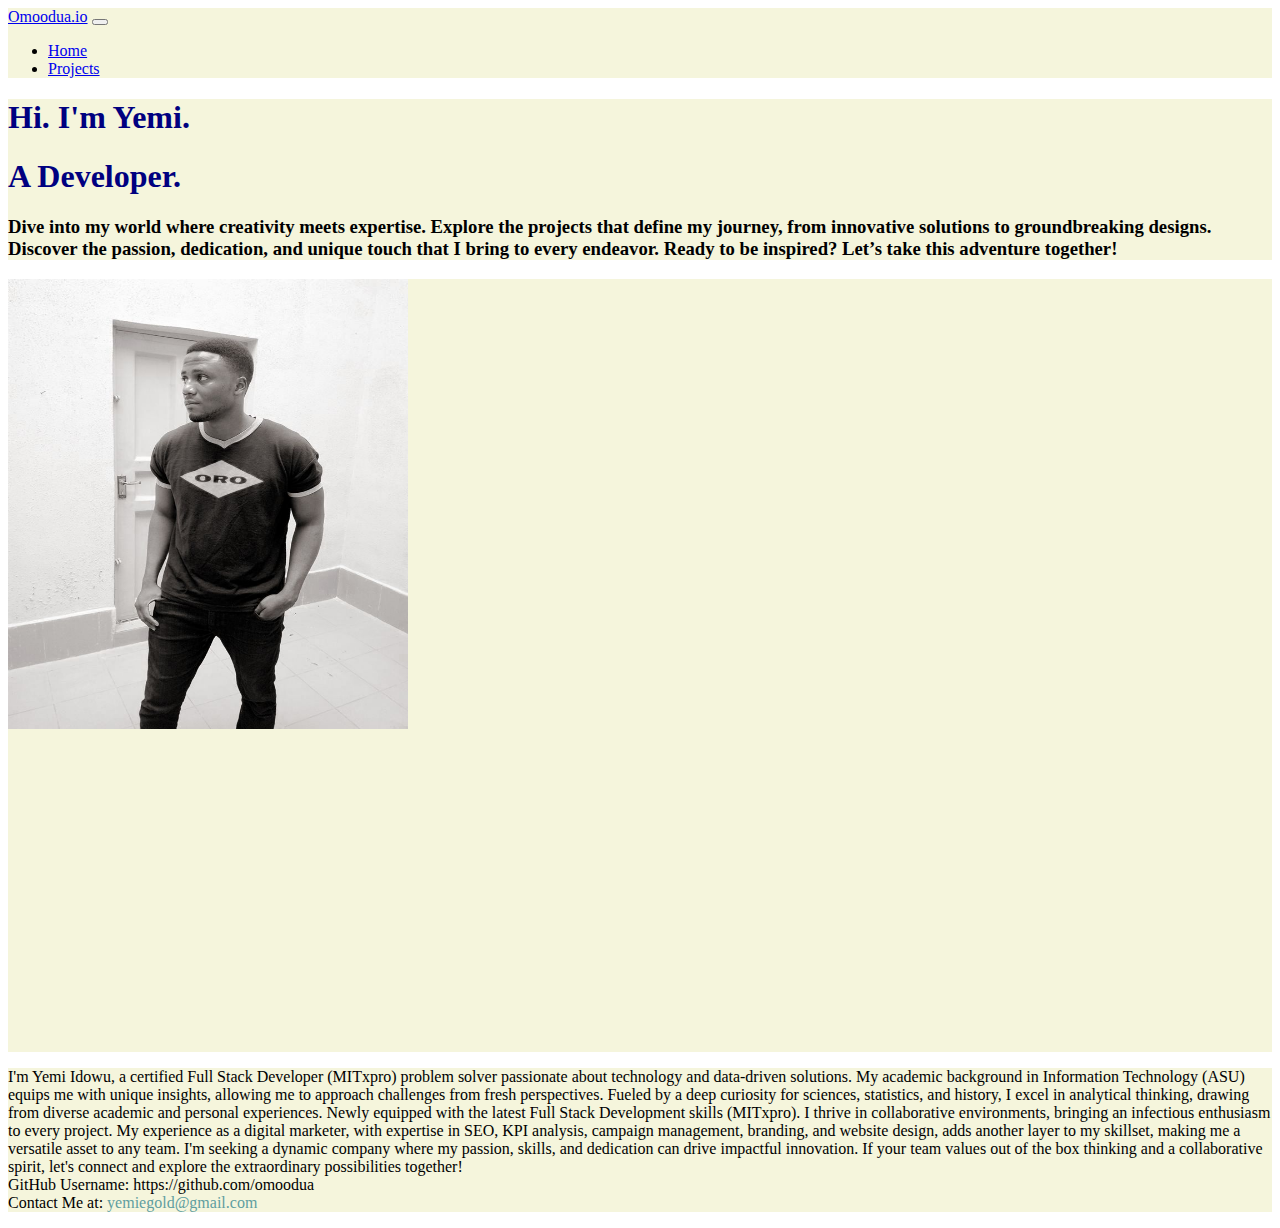
<file: github project/index.html>
<!DOCTYPE html>
<!--[if lt IE 7]>      <html class="no-js lt-ie9 lt-ie8 lt-ie7"> <![endif]-->
<!--[if IE 7]>         <html class="no-js lt-ie9 lt-ie8"> <![endif]-->
<!--[if IE 8]>         <html class="no-js lt-ie9"> <![endif]-->
<!--[if gt IE 8]>      <html class="no-js"> <!--<![endif]-->
<html>
    <head>
        <meta charset="utf-8">
    
        <title>Opeyemi.io</title>
        <link href="https://cdn.jsdelivr.net/npm/bootstrap@5.1.1/dist/css/bootstrap.min.css" rel="stylesheet" integrity="sha384-F3w7mX95PdgyTmZZMECAngseQB83DfGTowi0iMjiWaeVhAn4FJkqJByhZMI3AhiU" crossorigin="anonymous">
        <link rel="stylesheet" href="style.bootstrap.css">
    </head>
    <body>
        <div class="container">
            <div class="row">
                <div class="col-xs-12">
                    <nav class="navbar navbar-expand-lg navbar-light bg-light">
                        <div class="container-fluid">
                          <a class="navbar-brand" href="index.html">Omoodua.io</a>
                          <button class="navbar-toggler" type="button" data-bs-toggle="collapse" data-bs-target="#navbarSupportedContent" aria-controls="navbarSupportedContent" aria-expanded="false" aria-label="Toggle navigation">
                            <span class="navbar-toggler-icon"></span>
                          </button>
                          <div class="collapse navbar-collapse" id="navbarSupportedContent">
                            <ul class="navbar-nav me-auto mb-2 mb-lg-0">
                              <li class="nav-item">
                                <a class="nav-link active" aria-current="page" href="index.html">Home</a>
                              </li>
                              <li class="nav-item">
                                <a class="nav-link" href="newProjects.html">Projects</a>
                              </li>
                            </ul>
                            
                          </div>
                        </div>
                      </nav>
                </div>
                <div class="col-md-6">
                    <h1>Hi. I'm Yemi.</h1>
                    <h1>A Developer.</h1>
                    <h3>Dive into my world where creativity meets expertise. 
                        Explore the projects that define my journey, from innovative solutions to groundbreaking designs. 
                        Discover the passion, dedication, and unique touch that I bring to every endeavor. 
                        Ready to be inspired? Let’s take this adventure together!</h3>
                </div>
                <div class="col-md-6">
                    <img src="guy.jpg"
                      width="400"
                      height="450"
                  />  
                  
                    
                </div>
                <div class="col-md-6">
                  <iframe src="https://www.youtube.com/embed/LhUuMqKQISo?rel=0&fs=0" width="560" height="315" frameborder="0"></iframe>
                </div>
                <div class="col-md-6">
                  <p> I'm Yemi Idowu, a certified Full Stack Developer (MITxpro) problem solver passionate about technology and data-driven solutions. My academic background in Information Technology (ASU) equips me with unique insights, allowing me to approach challenges from fresh perspectives. 
                      Fueled by a deep curiosity for sciences, statistics, and history, I excel in analytical thinking, drawing from diverse academic and personal experiences. 
                      Newly equipped with the latest Full Stack Development skills (MITxpro). 
                      I thrive in collaborative environments, bringing an infectious enthusiasm to every project. 
                      My experience as a digital marketer, with expertise in SEO, KPI analysis, campaign management, branding, and website design, adds another layer to my skillset, making me a versatile asset to any team. 
                      I'm seeking a dynamic company where my passion, skills, and dedication can drive impactful innovation. If your team values out of the box thinking and a collaborative spirit, let's connect and explore the extraordinary possibilities together!
        
                   <br>GitHub Username: https://github.com/omoodua
                   <br> Contact Me at: <a href="mailto:opeyemiprofessional@gmail.com">yemiegold@gmail.com</a>
                </p>
                <!--Paste the code for the LinkedIn Badge Here-->
                <script src="https://platform.linkedin.com/badges/js/profile.js" async defer type="text/javascript"></script>
                <div class="badge-base LI-profile-badge" data-locale="en_US" data-size="medium" data-theme="dark" data-type="VERTICAL" data-vanity="opeyemi-idowu-843561221" data-version="v1"><a class="badge-base__link LI-simple-link" href="https://www.linkedin.com/in/opeyemi-idowu-843561221?trk=profile-badge"></a></div>
              
                </div>
                
                
            </div>
        </div>
        
    </body>
</html>
</file>
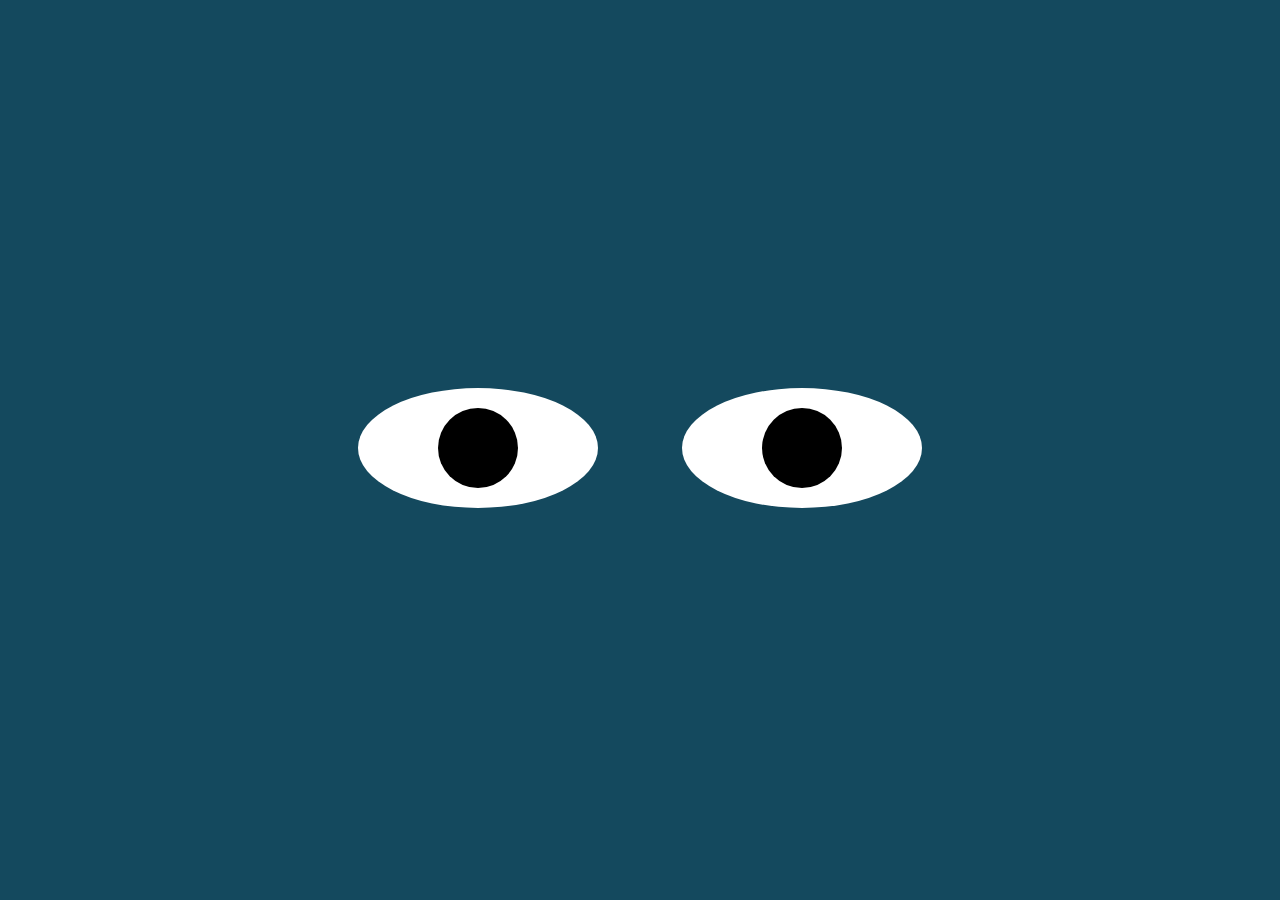
<file: eyes JS/bigEyes.html>
<html>
  <head> </head>
 <link rel="stylesheet" href="eye CSS.css">
 <script type="text/javascript" src="eyeJS.js"></script>

  <body>
    <div class="eyes">
      <div class="eye">
        <div class="ball"></div>
      </div>
      <div class="eye">
        <div class="ball"></div>
      </div>
    </div>
  </body>
  
</html>
</file>
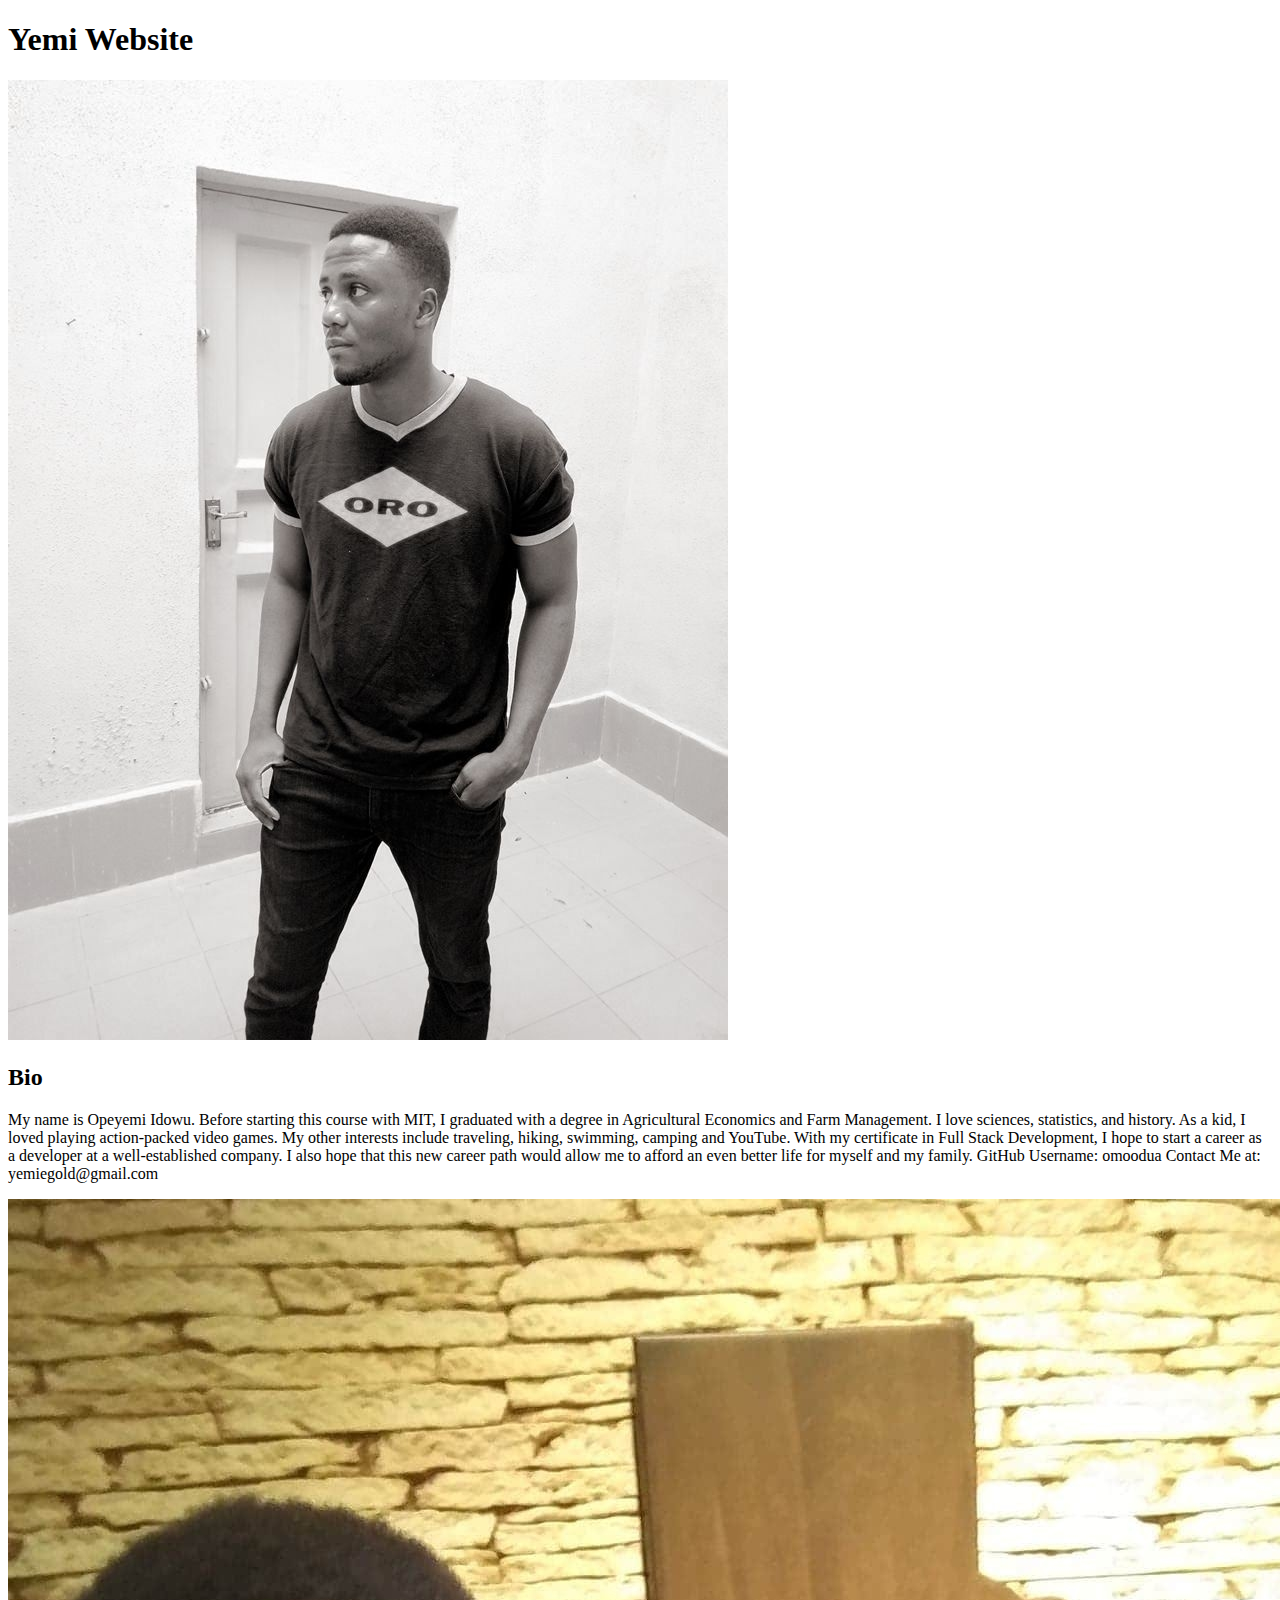
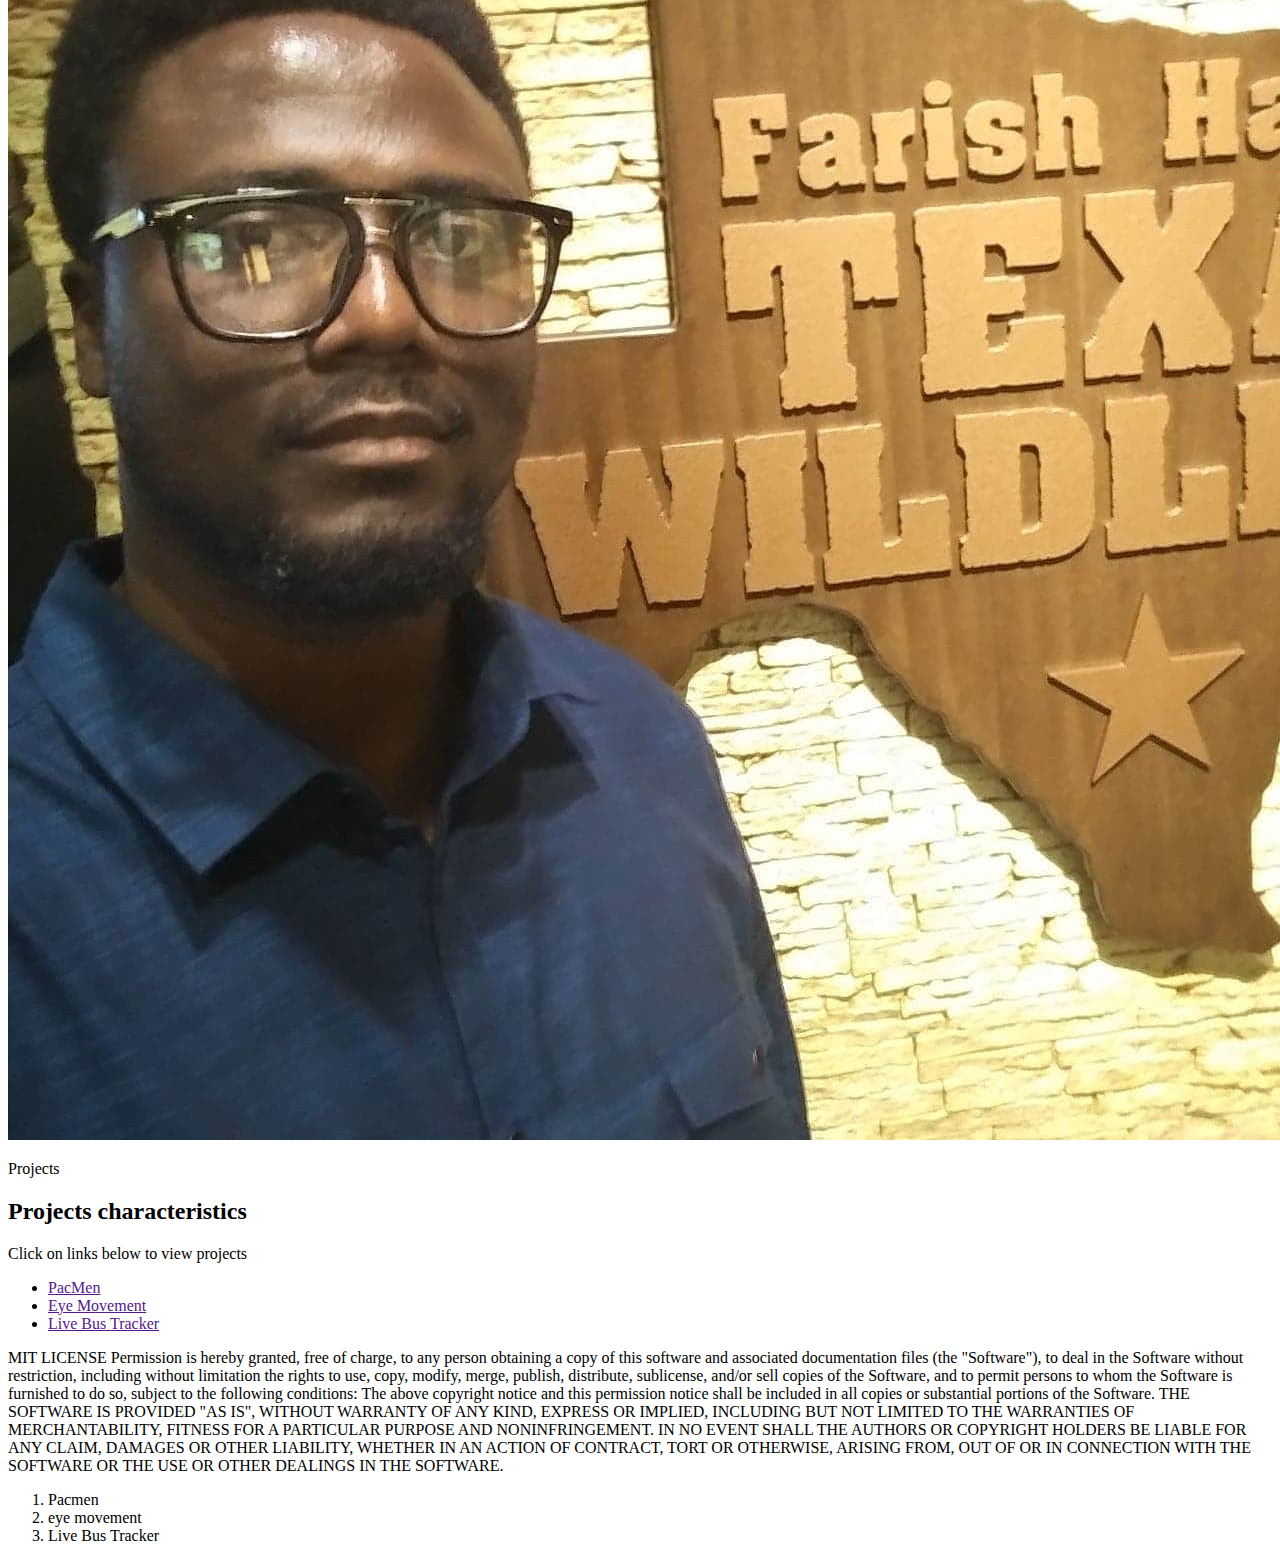
<file: First Final GitHub Project/indexwebx.html>
<!DOCTYPE html>
<html>
<head>
    <title>Yemi Website</title>
</head>  
<body>
    <!-- header element -->
    <header>
        <h1>Yemi Website</h1>
        <img src="guy.jpg">
    </header>

    <!-- main element -->
    <main>
        <h2>Bio</h2>
        <p>My name is Opeyemi Idowu. Before starting this course with MIT, I graduated with a degree in Agricultural Economics and Farm Management. I love sciences, statistics, and history.
            As a kid, I loved playing action-packed video games. My other interests include traveling, hiking, swimming, camping and YouTube. With my certificate in Full Stack Development, I hope to start a career as a developer at a well-established company. 
            I also hope that this new career path would allow me to afford an even better life for myself and my family.

            GitHub Username: omoodua
            Contact Me at: yemiegold@gmail.com
        </p>
        <img src="him.jpg">
        <p>Projects</p>
        <h2>Projects characteristics</h2>
        <p>Click on links below to view projects</p>
        <ul>
            <li><a href="">PacMen</a></li>
            <li><a href="">Eye Movement</a></li>
            <li><a href="">Live Bus Tracker</a></li>
        </ul>
    </main>

    <!-- footer element-->
    <footer>
        <p>MIT LICENSE Permission is hereby granted, free of charge, to any person obtaining a copy
            of this software and associated documentation files (the "Software"), to deal
            in the Software without restriction, including without limitation the rights
            to use, copy, modify, merge, publish, distribute, sublicense, and/or sell
            copies of the Software, and to permit persons to whom the Software is
            furnished to do so, subject to the following conditions:
            
            The above copyright notice and this permission notice shall be included in all
            copies or substantial portions of the Software.
            
            THE SOFTWARE IS PROVIDED "AS IS", WITHOUT WARRANTY OF ANY KIND, EXPRESS OR
            IMPLIED, INCLUDING BUT NOT LIMITED TO THE WARRANTIES OF MERCHANTABILITY,
            FITNESS FOR A PARTICULAR PURPOSE AND NONINFRINGEMENT. IN NO EVENT SHALL THE
            AUTHORS OR COPYRIGHT HOLDERS BE LIABLE FOR ANY CLAIM, DAMAGES OR OTHER
            LIABILITY, WHETHER IN AN ACTION OF CONTRACT, TORT OR OTHERWISE, ARISING FROM,
            OUT OF OR IN CONNECTION WITH THE SOFTWARE OR THE USE OR OTHER DEALINGS IN THE
            SOFTWARE.
            

        </p>

    </footer>

        <ol>
            <li>Pacmen</li>
            <li>eye movement</li>
            <li>Live Bus Tracker</li>
        </ol>
    </main>

</body>  
</html>
</file>
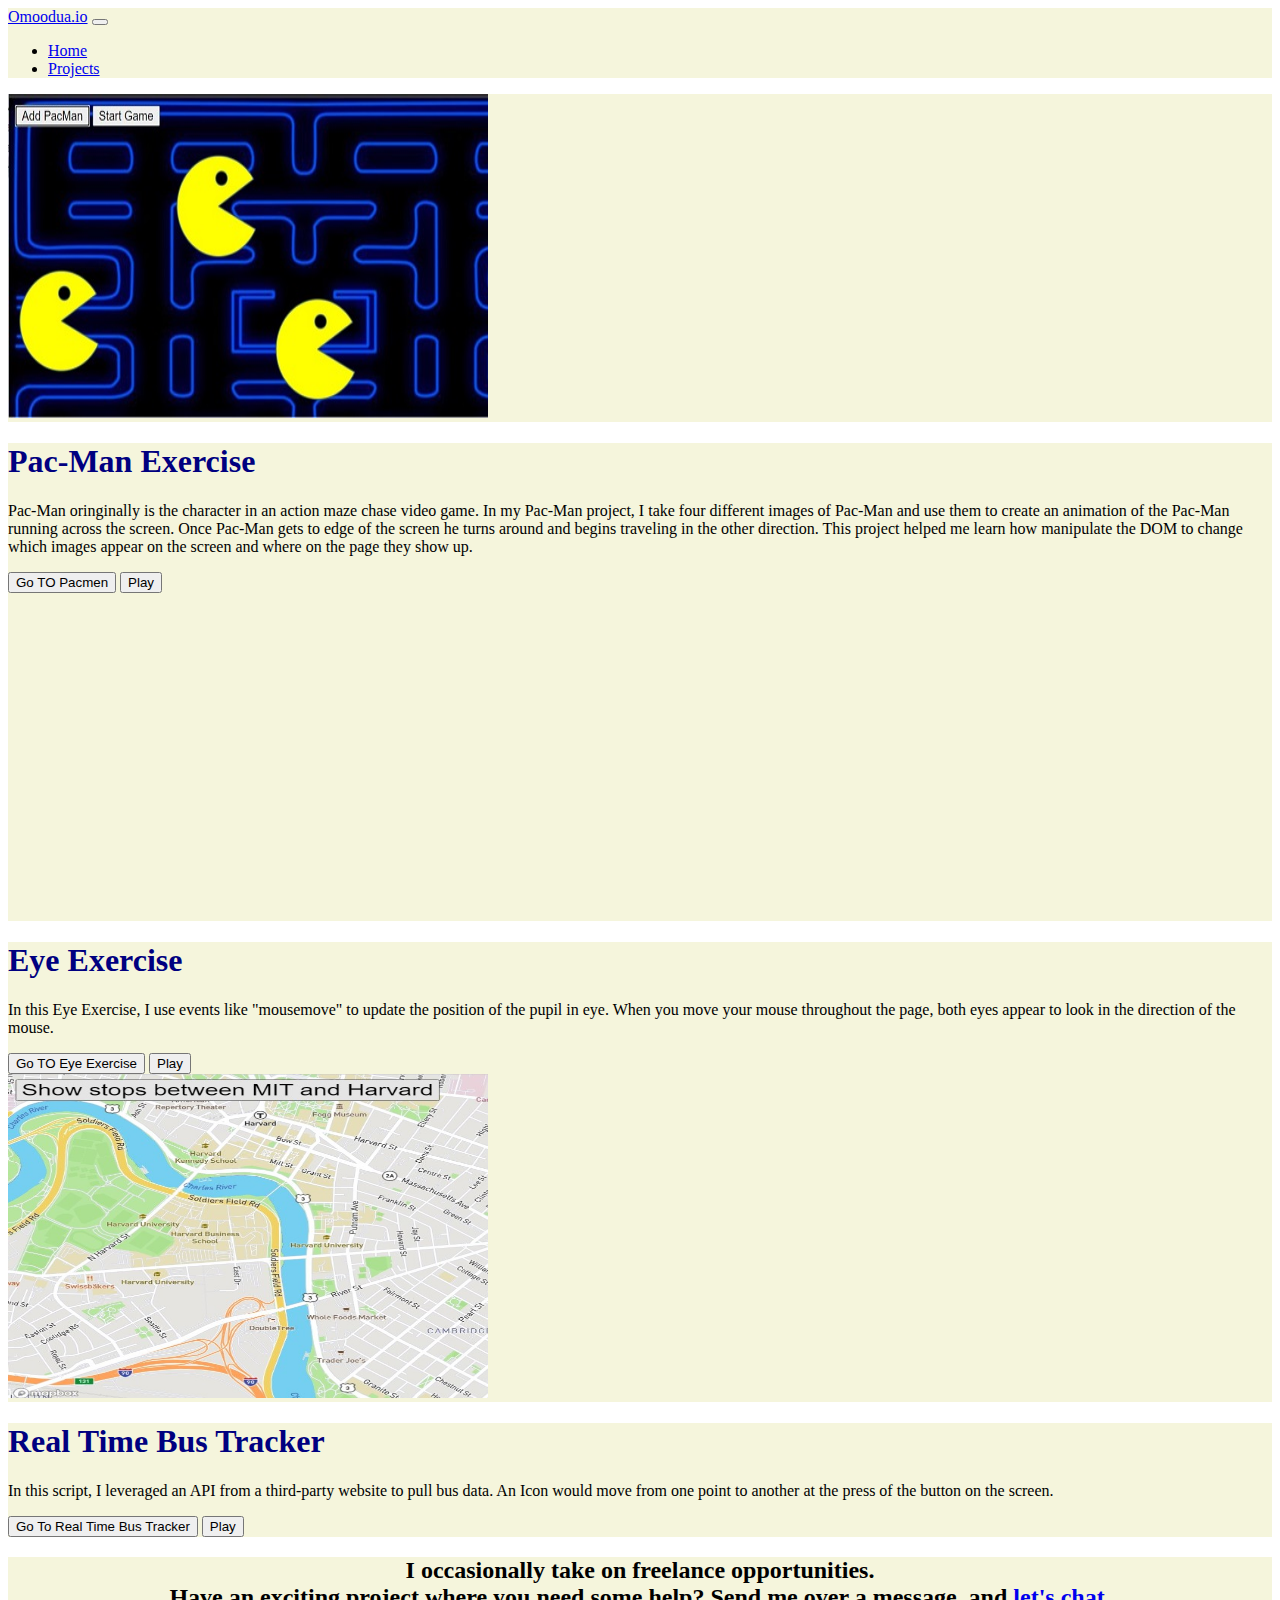
<file: github project/newProjects.html>
<!DOCTYPE html>
<!--[if lt IE 7]>      <html class="no-js lt-ie9 lt-ie8 lt-ie7"> <![endif]-->
<!--[if IE 7]>         <html class="no-js lt-ie9 lt-ie8"> <![endif]-->
<!--[if IE 8]>         <html class="no-js lt-ie9"> <![endif]-->
<!--[if gt IE 8]>      <html class="no-js"> <!--<![endif]-->
<html>
    <head>
        <meta charset="utf-8">
       
        <title>Opeyemi.io</title>
      <!-- CSS only -->
    <link href="https://cdn.jsdelivr.net/npm/bootstrap@5.1.1/dist/css/bootstrap.min.css" rel="stylesheet" integrity="sha384-F3w7mX95PdgyTmZZMECAngseQB83DfGTowi0iMjiWaeVhAn4FJkqJByhZMI3AhiU" crossorigin="anonymous">
    <link rel="stylesheet" href="style.bootstrap.css">

    </head>
    <body>
        <div class="col-xs-12">
            <!--nav bar here-->
            <nav class="navbar navbar-expand-lg navbar-light bg-light">
              <div class="container-fluid">
                <a class="navbar-brand" href="index.html">Omoodua.io</a>
                <button class="navbar-toggler" type="button" data-bs-toggle="collapse" data-bs-target="#navbarSupportedContent" aria-controls="navbarSupportedContent" aria-expanded="false" aria-label="Toggle navigation">
                  <span class="navbar-toggler-icon"></span>
                </button>
                <div class="collapse navbar-collapse" id="navbarSupportedContent">
                  <ul class="navbar-nav me-auto mb-2 mb-lg-0">
                    <li class="nav-item">
                      <a class="nav-link active" aria-current="page" href="index.html">Home</a>
                    </li>
                    <li class="nav-item">
                      <a class="nav-link" href="newProjects.html">Projects</a>
                    </li>
                  </ul>
                  
                </div>
              </div>
            </nav>
        </div>
        
          <div class="container">
            <div class="row">
               
                <div class="col-md-6">
                    <img src="pfactory.jpg" width="480" height="324"></img>
                </div>
                <div class="col-md-6">
                    <h1>Pac-Man Exercise</h1>
                    <p> Pac-Man oringinally is the character in an action maze chase video game. 
                        In my Pac-Man project, I take four different images of Pac-Man and use them to
                        create an animation of the Pac-Man running across the screen. Once Pac-Man gets to edge of the screen
                        he turns around and begins traveling in the other direction. This project helped me learn how 
                        manipulate the DOM to change which images appear on the screen and where on the page
                        they show up.  
                    </p>
                    <!--Add Boot Strap Button Here 
                        Then Link each button to its respective GitHub Repository -->
                        <a href="https://github.com/omoodua/Pacmen-Factory-Exercise"target="_blank">
                          <button type="button" class="btn btn-info">Go TO Pacmen</button>
                        </a>
                        <a href="https://omoodua.github.io/Pacmen-Factory-Exercise/indexpacmen.html"target="_blank">
                        <button type="button" class="btn btn-info">Play</button>
                      </a>
                </div>
                <div class="col-md-6">
                    <iframe src="https://giphy.com/embed/p6Th5QUtx397qbc1B5" width="480" height="324" frameBorder="0" class="giphy-embed" allowFullScreen></iframe><p></p>
                </div>
                <div class="col-md-6">
                    <h1>Eye Exercise</h1>
                    <p> In this Eye Exercise, I use events like "mousemove" to update the position
                        of the pupil in eye. When you move your mouse throughout the page, 
                        both eyes appear to look in the direction of the mouse.  
                    </p>
                    <!--Add Boot Strap Button Here -->
                    <a href="https://github.com/omoodua/eye-movement"target="_blank">
                      <button type="button" class="btn btn-info">Go TO Eye Exercise</button>
                    </a>
                    <a href="https://omoodua.github.io/eyes%20JS/bigEyes.html"target="_blank">
                      <button type="button" class="btn btn-info">Play</button>
                    </a>
                </div>
                <div class="col-md-6">
                  <img src="maps.jpg" width="480" height="324"></img>
                   
                </div>
                <div class="col-md-6">
                  
                    <h1>Real Time Bus Tracker</h1>
                  <p> In this script, I leveraged an API from a third-party website to pull
                 bus data. An Icon would move from one point to another at the press of the button on the screen.  
                </p>
                
                <!--Add Boot Strap Button Here -->
                <a href="https://github.com/omoodua/Real-time-bus-tracker"target="_blank">
                  <button type="button" class="btn btn-info">Go To Real Time Bus Tracker</button>
                </a>
                <a href="https://omoodua.github.io/Real-time-bus-tracker/indexmap.html"target="_blank">
                  <button type="button" class="btn btn-info">Play</button>
                </a>
                </div>
                <div class="col-xs-12">
                 <h2> I occasionally take on freelance opportunities.
                      <br>Have an exciting project where you need some help?
                          Send me over a message, and
                          <a href="mailto:yemiegold@gmail.com">let's chat.</a> 
                        
                        </h2>
                </div>
            </div>
        </div>
    </body>
</html>
</file>
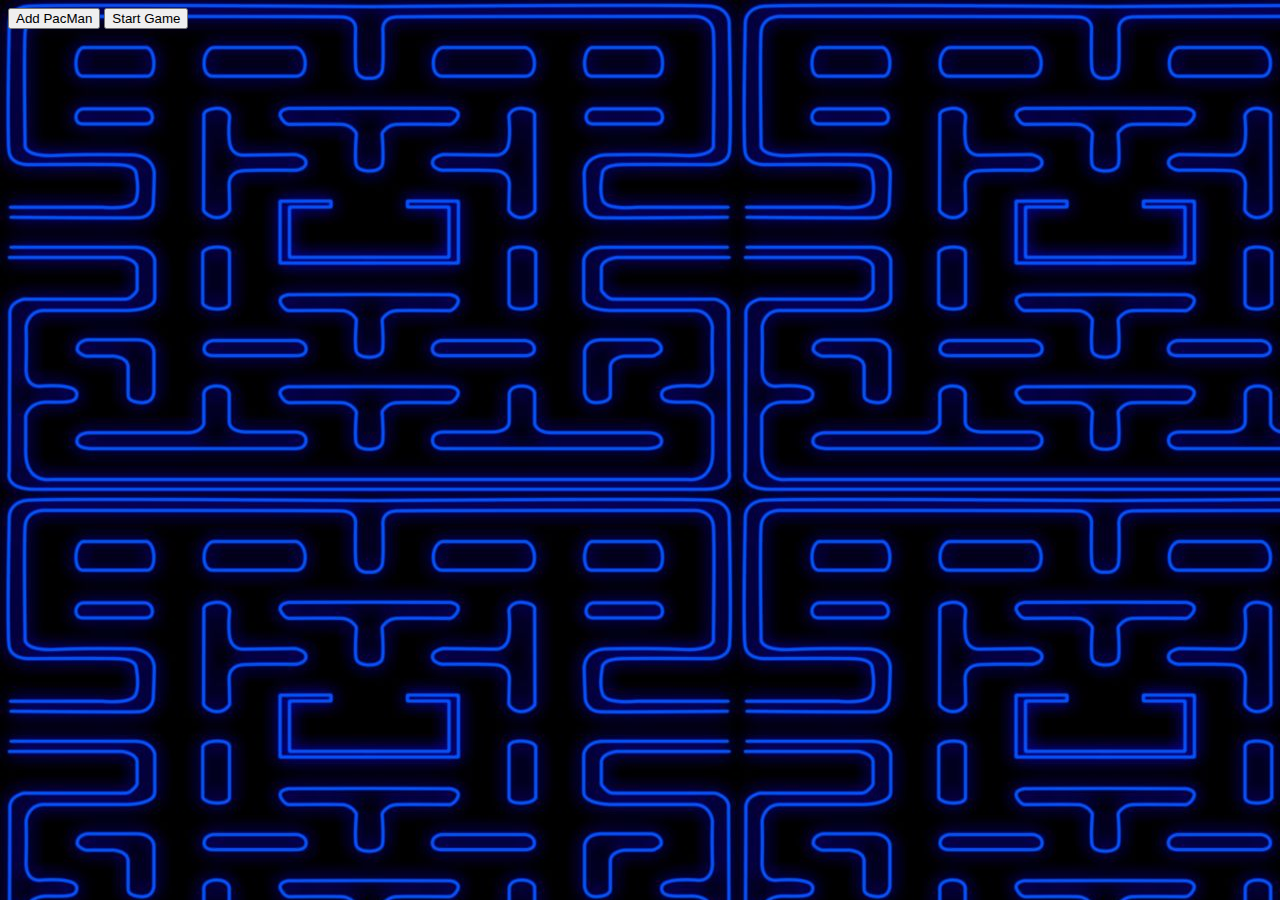
<file: Pacmen-Factory-Exercise/indexpacmen.html>
<html>

<head>
    <title>Pacmen</title>
    <!-- DO NOT CHANGE THIS LINE OF CODE -->
    <script src="./pacmen.js"></script>
    <link rel="stylesheet" href="pacmenstyle.css">
</head>

<body>
    <div id='game'>
        <button onclick='makeOne()' width='200' height='30'>Add PacMan</button>
        <button onclick='update()' width='200' height='30'>Start Game</button>
    </div>
</body>

</html>
</file>
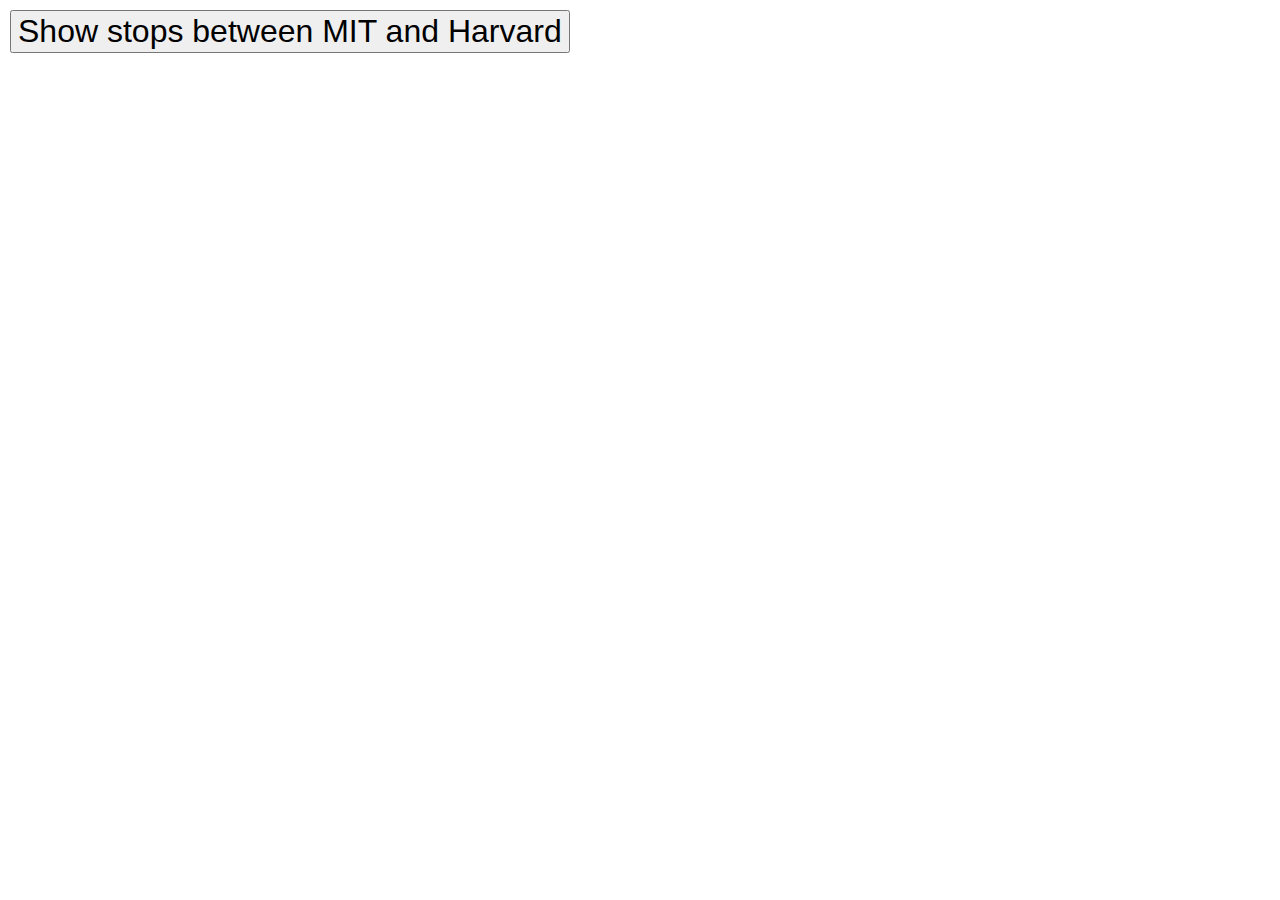
<file: Real-time-bus-tracker/indexmap.html>
<!DOCTYPE html>
<html>

<head>
    <meta charset="utf-8" />
    <title>Map Animation</title>
    <meta name="viewport" content="initial-scale=1,maximum-scale=1,user-scalable=no" />
    <script src="https://api.mapbox.com/mapbox-gl-js/v1.11.0/mapbox-gl.js"></script>
    <link href="https://api.mapbox.com/mapbox-gl-js/v1.11.0/mapbox-gl.css" rel="stylesheet" />
    <link href="./stylesmap.css" rel="stylesheet" />
</head>

<body>
    <div id="map"></div>
    <div class="map-overlay top">
        <button style="font-size: 2em" onclick="move()">
            Show stops between MIT and Harvard
        </button>
    </div>
    <script src="./mapanimation.js"></script>
</body>

</html>
</file>
<file: eyes JS/eye CSS.css>
body {
    margin: 0;
    padding: 0;
    background: #14495e;
  }

  .eyes {
    position: absolute;
    top: 50%;
    transform: translateY(-50%);
    width: 100%;
    text-align: center;
  }
  .eye {
    width: 240px;
    height: 120px;
    background: #fff;
    display: inline-block;
    margin: 40px;
    border-radius: 50%;
    position: relative;
    overflow: hidden;
  }
  .ball {
    width: 80px;
    height: 80px;
    background: #000;
    position: absolute;
    top: 50%;
    left: 50%;
    transform: translate(-50%, -50%);
    border-radius: 50%;
  }
</file>
<file: Pacmen-Factory-Exercise/pacmenstyle.css>
body {
    background-image: url("background.jpg");
}
</file>
<file: Real-time-bus-tracker/stylesmap.css>
body {
  margin: 0;
  padding: 0;
}
#map {
  position: absolute;
  top: 0;
  bottom: 0;
  width: 100%;
}

.map-overlay {
  position: absolute;
  left: 0;
  padding: 10px;
}
</file>
